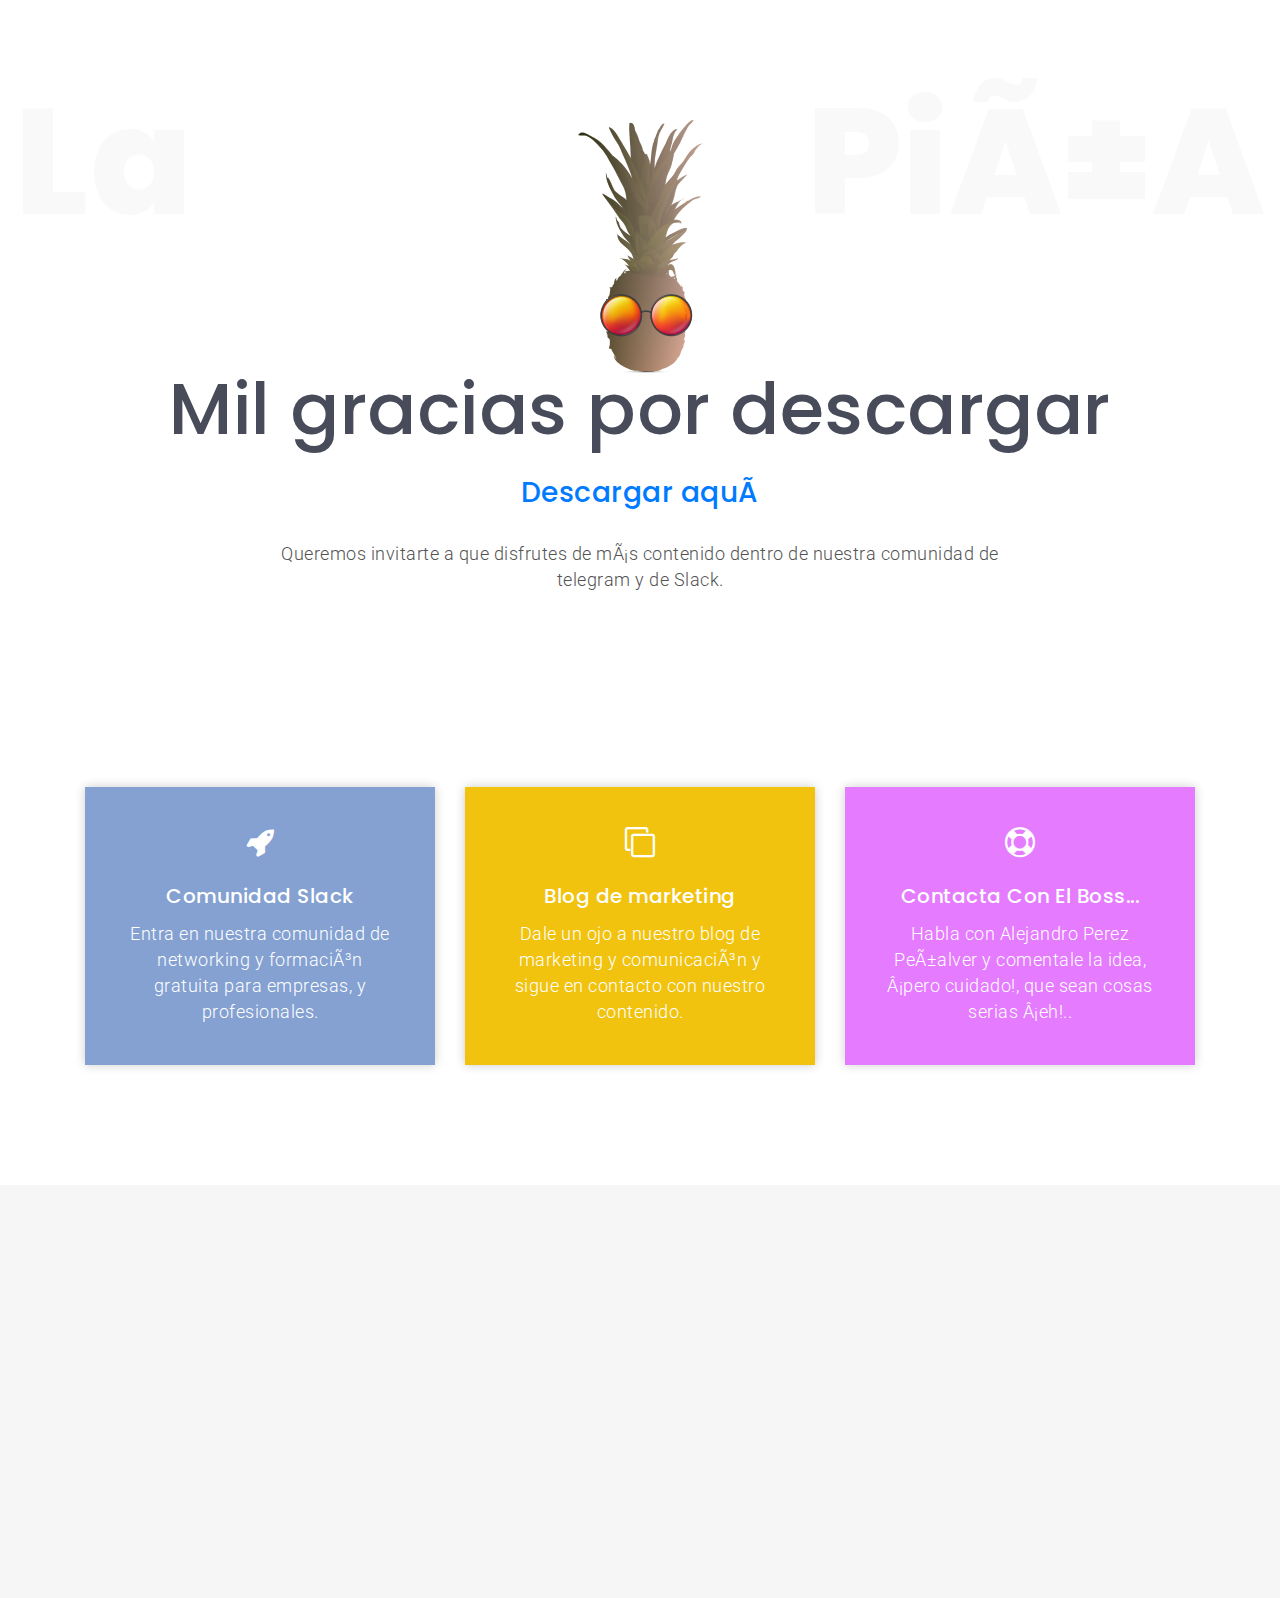
<file: index.html>
<!DOCTYPE html>
<html lang="en">
<head>
    <!-- Meta Tags -->
        <meta charset="ISO-8859-1">

    <meta content="width=device-width, initial-scale=1, shrink-to-fit=no" name="viewport">
    <!-- Author -->
    <meta name="author" content="Alejandro Perez Peñalver">
    <!-- description -->
    <meta name="description" content="MegaOne is a highly creative, modern, visually stunning and Bootstrap responsive multipurpose agency and portfolio HTML5 template with 8 ready home page demos.">
    <!-- keywords -->
    <meta name="keywords" content="creative, modern, clean, bootstrap responsive, html5, css3, portfolio, blog, agency, templates, multipurpose, one page, corporate, start-up, studio, branding, designer, freelancer, carousel, parallax, photography, personal, masonry, grid, faq">

    <!-- Page Title -->
    <title>Ebook | Gracias por descargar</title>

    <!-- Favicon -->
    <link rel="icon" href="demos/images/favicon.ico">
    <!-- Plugins CSS File -->
    <link rel="stylesheet" href="demos/css/plugins.min.css">
    <!-- Megamenu CSS File -->
    <link rel="stylesheet" href="demos/css/megamenu.css">
    <!-- Style CSS File -->
    <link rel="stylesheet" href="demos/css/style.css">

</head>
<body data-spy="scroll" data-target=".navbar-nav" data-offset="90">

    <!-- Header start -->
    <header >


    </header>
    <!-- Header end -->



        <!-- Demos start -->
        <section id="demos" class="shop">
            <div class="container container-width">
                <div class="row">
                    <div class="col-md-12">
                        <div class="main-title wow fadeIn" data-wow-delay="300ms">
                            <div class="main-title-opacity-text"> <h1 class="d-flex justify-content-start">La  </h1> <h1 class="d-flex justify-content-end">piña </h1> </div>
                            <img src="demos/images/logo.png" alt="logo" title="Logo">
                            <h1 class="color-black"> Mil gracias por descargar  </h1>
                             <br>
                            <div class="row">
           
                                <div class="col-12 col-md-10 col-lg-8 offset-md-1 offset-lg-2 get-app-details text-center" >
               
                                    <a href="https://share.hsforms.com/1Dcu1WSN7QCKCvhIvKTQXFgbzaqp" ><h3 class="heading text-center">Descargar aquí</h3></a>    
              
              
                                </div>
                            </div>
                            <br>

                           <p>Queremos invitarte a que disfrutes de más contenido dentro de nuestra  comunidad de telegram y de Slack.</p> </div>
                    </div>
                </div>
              
               
               
            </div>

        </section>


        <!-- About Boxes start -->
        <section style="padding-top: 10px;">
        <div class="container">
            <div class="row">
                <div class="col-lg-4 col-md-6 col-12">
                    <a href="https://lapmulticolor.slack.com/join/shared_invite/zt-rbaa7daa-JqH72NF2MR7L5F3kuw9sDg#/shared-invite/email" target="_blank"><div class="about-box mb-5 mb-lg-0 mx-auto bg-blue">
                        <span class="pro-step d-inline-block color-white"><i class="fa fa-rocket" aria-hidden="true"></i></span>
                        <h5 class="font-weight-500 color-white mt-25px mb-15px text-capitalize">Comunidad Slack</h5>
                        <p class="font-weight-light color-white">Entra en nuestra comunidad de networking y formación gratuita para empresas, y profesionales.</p>
                    </div>
                    </a>
                </div>
                <div class="col-lg-4 col-md-6 col-12">
                   <a href="https://www.xn--alejandroperezpealver-rbc.com/" target="_blank"> <div class="about-box mb-5 mb-lg-0 mx-auto bg-yellow">
                        <span class="pro-step d-inline-block color-white"><i class="fa fa-clone" aria-hidden="true"></i></span>
                        <h5 class="font-weight-500 color-white mt-25px mb-15px">Blog de marketing</h5>
                        <p class="font-weight-light color-white">Dale un ojo a nuestro blog de marketing y comunicación y sigue  en contacto con nuestro contenido.</p>
                    </div>
                   </a>
                </div>
                <div class="col-lg-4 col-md-12 col-12">
                    <a href="https://www.linkedin.com/in/alejandro-perez-pe%C3%B1alver/" target="_blank"><div class="about-box mb-0 mx-auto bg-pink">
                        <span class="pro-step d-inline-block color-white"><i class="fa fa-life-ring" aria-hidden="true"></i></span>
                        <h5 class="font-weight-500 color-white mt-25px mb-15px text-capitalize">Contacta con el boss...</h5>
                        <p class="font-weight-light color-white">Habla con Alejandro Perez Peñalver y comentale la idea, ¡pero cuidado!, que  sean cosas serias ¡eh!..</p>
                    </div>
                    </a>
                </div>
            </div>
        </div>
        </section>
        <!-- About Boxes ends -->





    <!-- Clients start -->
    <section class="bg-light-gray" >
        <h2 class="d-none">heading</h2>
            <div class="container">

                 <div class="row">
                <div class="col-md-12">
                    <div class="main-title wow fadeIn" data-wow-delay="300ms">
                        <div class="main-title-opacity-text style-two"> <h1 class="d-flex justify-content-start">Thank </h1> <h1 class="d-flex justify-content-end">You </h1> </div>
                        <h2 >Thanks por tu tiempo</h2>
                        <footer >Déjame  saber cualquier idea u oportunidad a alejandroperezpmarketing@gmail.com</footer>
                    </div>
                </div>
               </div>

            </div>
    </section>
    <!-- Clients ends -->



    <!--Scroll Top-->
    <a class="scroll-top-arrow" href="javascript:void(0);"><i class="fa fa-angle-up"></i></a>
    <!--Scroll Top End-->

<!-- Plugins JS File -->
<script src="demos/js/plugins.min.js"></script>
<!-- MegaMenu JS File -->
<script src="demos/js/megamenu.js"></script>
<!-- Custom JS File -->
<script src="demos/js/functions.js"></script>
</body>
</html>
</file>
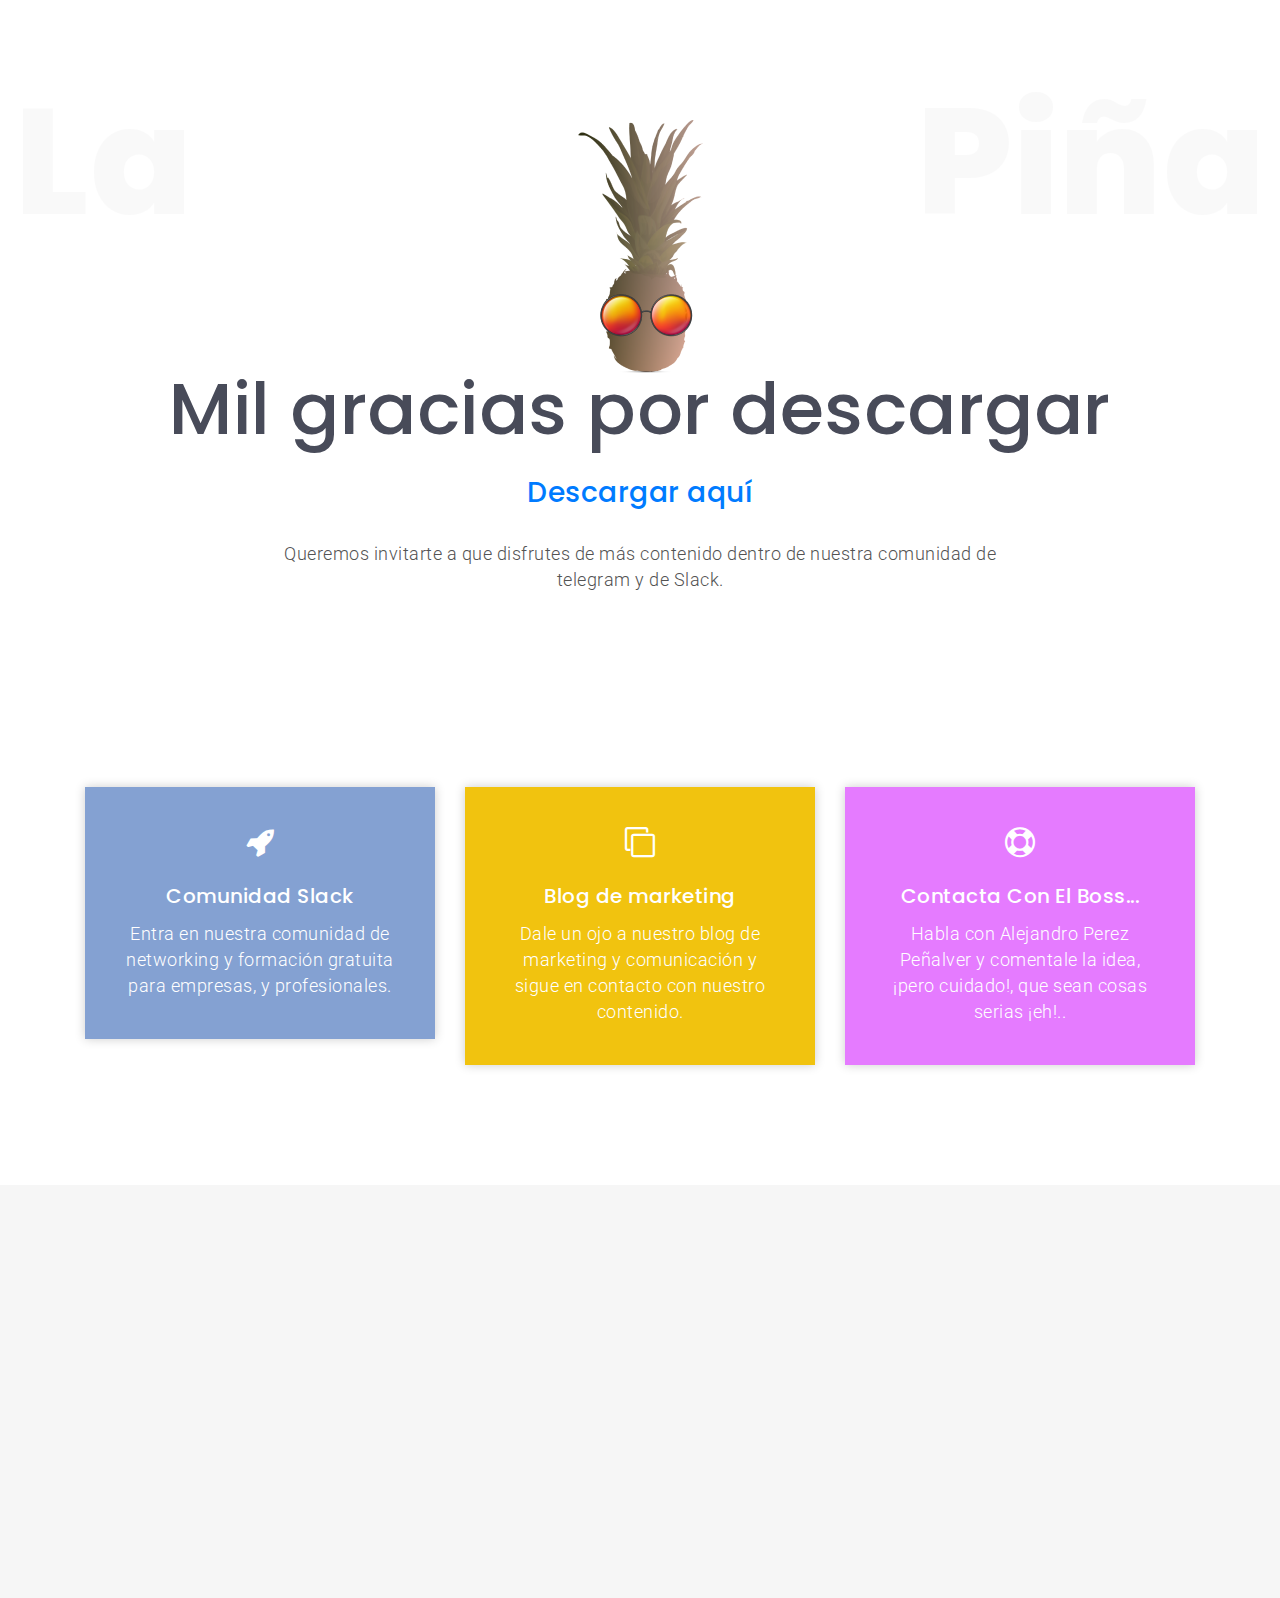
<file: thankyou.html>
<!DOCTYPE html>
<html lang="en">
<head>
    <!-- Meta Tags -->
        <meta charset="ISO-8859-1">

    <meta content="width=device-width, initial-scale=1, shrink-to-fit=no" name="viewport">
    <!-- Author -->
    <meta name="author" content="Alejandro Perez Pe�alver">
    <!-- description -->
    <meta name="description" content="MegaOne is a highly creative, modern, visually stunning and Bootstrap responsive multipurpose agency and portfolio HTML5 template with 8 ready home page demos.">
    <!-- keywords -->
    <meta name="keywords" content="creative, modern, clean, bootstrap responsive, html5, css3, portfolio, blog, agency, templates, multipurpose, one page, corporate, start-up, studio, branding, designer, freelancer, carousel, parallax, photography, personal, masonry, grid, faq">

    <!-- Page Title -->
    <title>Ebook | Gracias por descargar</title>

    <!-- Favicon -->
    <link rel="icon" href="demos/images/favicon.ico">
    <!-- Plugins CSS File -->
    <link rel="stylesheet" href="demos/css/plugins.min.css">
    <!-- Megamenu CSS File -->
    <link rel="stylesheet" href="demos/css/megamenu.css">
    <!-- Style CSS File -->
    <link rel="stylesheet" href="demos/css/style.css">

</head>
<body data-spy="scroll" data-target=".navbar-nav" data-offset="90">

    <!-- Header start -->
    <header >


    </header>
    <!-- Header end -->



        <!-- Demos start -->
        <section id="demos" class="shop">
            <div class="container container-width">
                <div class="row">
                    <div class="col-md-12">
                        <div class="main-title wow fadeIn" data-wow-delay="300ms">
                            <div class="main-title-opacity-text"> <h1 class="d-flex justify-content-start">La  </h1> <h1 class="d-flex justify-content-end">pi�a </h1> </div>
                            <img src="demos/images/logo.png" alt="logo" title="Logo">
                            <h1 class="color-black"> Mil gracias por descargar  </h1>
                             <br>
                            <div class="row">
           
                                <div class="col-12 col-md-10 col-lg-8 offset-md-1 offset-lg-2 get-app-details text-center" >
               
                                    <a href="https://share.hsforms.com/1Dcu1WSN7QCKCvhIvKTQXFgbzaqp" ><h3 class="heading text-center">Descargar aqu�</h3></a>    
              
              
                                </div>
                            </div>
                            <br>

                           <p>Queremos invitarte a que disfrutes de m�s contenido dentro de nuestra  comunidad de telegram y de Slack.</p> </div>
                    </div>
                </div>
              
               
               
            </div>

        </section>


        <!-- About Boxes start -->
        <section style="padding-top: 10px;">
        <div class="container">
            <div class="row">
                <div class="col-lg-4 col-md-6 col-12">
                    <a href="https://lapmulticolor.slack.com/join/shared_invite/zt-rbaa7daa-JqH72NF2MR7L5F3kuw9sDg#/shared-invite/email" target="_blank"><div class="about-box mb-5 mb-lg-0 mx-auto bg-blue">
                        <span class="pro-step d-inline-block color-white"><i class="fa fa-rocket" aria-hidden="true"></i></span>
                        <h5 class="font-weight-500 color-white mt-25px mb-15px text-capitalize">Comunidad Slack</h5>
                        <p class="font-weight-light color-white">Entra en nuestra comunidad de networking y formaci�n gratuita para empresas, y profesionales.</p>
                    </div>
                    </a>
                </div>
                <div class="col-lg-4 col-md-6 col-12">
                   <a href="https://www.xn--alejandroperezpealver-rbc.com/" target="_blank"> <div class="about-box mb-5 mb-lg-0 mx-auto bg-yellow">
                        <span class="pro-step d-inline-block color-white"><i class="fa fa-clone" aria-hidden="true"></i></span>
                        <h5 class="font-weight-500 color-white mt-25px mb-15px">Blog de marketing</h5>
                        <p class="font-weight-light color-white">Dale un ojo a nuestro blog de marketing y comunicaci�n y sigue  en contacto con nuestro contenido.</p>
                    </div>
                   </a>
                </div>
                <div class="col-lg-4 col-md-12 col-12">
                    <a href="https://www.linkedin.com/in/alejandro-perez-pe%C3%B1alver/" target="_blank"><div class="about-box mb-0 mx-auto bg-pink">
                        <span class="pro-step d-inline-block color-white"><i class="fa fa-life-ring" aria-hidden="true"></i></span>
                        <h5 class="font-weight-500 color-white mt-25px mb-15px text-capitalize">Contacta con el boss...</h5>
                        <p class="font-weight-light color-white">Habla con Alejandro Perez Pe�alver y comentale la idea, �pero cuidado!, que  sean cosas serias �eh!..</p>
                    </div>
                    </a>
                </div>
            </div>
        </div>
        </section>
        <!-- About Boxes ends -->





    <!-- Clients start -->
    <section class="bg-light-gray" >
        <h2 class="d-none">heading</h2>
            <div class="container">

                 <div class="row">
                <div class="col-md-12">
                    <div class="main-title wow fadeIn" data-wow-delay="300ms">
                        <div class="main-title-opacity-text style-two"> <h1 class="d-flex justify-content-start">Thank </h1> <h1 class="d-flex justify-content-end">You </h1> </div>
                        <h2 >Thanks por tu tiempo</h2>
                        <footer >D�jame  saber cualquier idea u oportunidad a alejandroperezpmarketing@gmail.com</footer>
                    </div>
                </div>
               </div>

            </div>
    </section>
    <!-- Clients ends -->



    <!--Scroll Top-->
    <a class="scroll-top-arrow" href="javascript:void(0);"><i class="fa fa-angle-up"></i></a>
    <!--Scroll Top End-->

<!-- Plugins JS File -->
<script src="demos/js/plugins.min.js"></script>
<!-- MegaMenu JS File -->
<script src="demos/js/megamenu.js"></script>
<!-- Custom JS File -->
<script src="demos/js/functions.js"></script>
</body>
</html>
</file>
<file: demos/css/style.css>
/* ===================================
    About
====================================== */

/*
    Theme Name: MegaOne
    Theme URI:
    Author: Themes Industry
    Author URI:
    Description: One Page Parallax Template
    Tags: one page, multipurpose, parallax, creative, html5
*/

/* ===================================
    Table of Content
====================================== */

/*  - Fonts
    - General
    - Social Icon Hover
    - Header And Navigation
    - Slider
    - Demos
    - Elements
    - Loader
    - Media Queries   */

/* ===================================
    Google fonts
====================================== */
@import url('https://fonts.googleapis.com/css?family=Roboto:300,400,500,700');
@import url('https://fonts.googleapis.com/css?family=Poppins:200,300,400,500,600,700');

.font-primary {
    font-family: 'Poppins', sans-serif;
}
.font-secondary {
    font-family: 'Roboto', sans-serif;
}




/* ===================================
    General
====================================== */
body {
    font-family: 'Roboto', sans-serif;
    font-size: 15px;
    color: #666666;
    font-weight: 300;
    line-height: 26px;
    letter-spacing: 0.5px;
    overflow-x: hidden;
    -webkit-font-smoothing: antialiased;
}
ol, ul {
    margin: 0;
    padding: 0;
    list-style: none;
}
section, .section-padding {position: relative; padding: 7.5rem 0; overflow: hidden;}

h1, h2, h3, h4, h5, h6 {
    font-family: 'Poppins', sans-serif;
}
h1, h2, h3, h4, h5, h6 {
    line-height: 1;
}
h1 {
    font-size: 72px;
}
.h1 {
    font-size: 4rem;
}
h2 {
    font-size: 3rem;
}
p {
    margin: 0;
    padding: 0;
    font-size: 18px;
    color: #535353;
}
.line-height-heading {
    line-height: 1.2;
}
.line-height-normal {
    line-height: normal;
}
.line-height-17px {
    line-height: 17px;
}
.line-height-25px {
    line-height: 25px;
}
.line-height-35px {
    line-height: 35px;
}
img {
    max-width: 100%;
}
/* Width */

.w-71 {
    width: 71% !important;
}
.w-73 {
    width: 73% !important;
}
.w-77 {
    width: 77% !important;
}
.w-82 {
    width: 82% !important;
}
.w-87 {
    width: 87% !important;
}
.w-93 {
    width: 93% !important;
}
.w-265 {
    max-width: 265px;
}
.va-middle {
    vertical-align: middle;
}

a, a:active, a:focus, a:hover {
    text-decoration: none !important;
    outline: none;
}
a:focus, a:hover {
    color: #18191d;
}
a, *::before, *::after, img, input, button, .navbar, .fixedmenu, .tp-bullet, .owl-dot, .owl-prev, .owl-next, .testimonial-text, .testimonial-text:hover {
    -webkit-transition: all .3s ease;
    -o-transition: all .3s ease;
     transition: all .3s ease;
}
i::before, i::after, span {
    -webkit-transition: all .0s ease;
    -o-transition: all .0s ease;
    transition: all .0s ease;
}
/* transition none */
.no-transition *{transition-timing-function:initial; -moz-transition-timing-function:initial; -webkit-transition-timing-function:initial; -o-transition-timing-function:initial; -ms-transition-timing-function:initial; transition-duration: 0s; -moz-transition-duration: 0s; -webkit-transition-duration: 0s; -o-transition-duration: 0s; -ms-transition-duration: 0s;}
.no-animation {animation: none !important;}
.no-transform {transform: none !important;}
::-webkit-scrollbar-track {background-color: #e9edf0;border-left: 1px solid #ededed;}
::-webkit-scrollbar {width: 7px;background-color: #24c1dd;}
::-webkit-scrollbar-thumb {background:#24c1dd;}

.pt-10px {
 padding-top: 10px;
}
.pt-15px {
    padding-top: 15px;
}
.pt-20px {
    padding-top: 20px;
}
.pb-10px {
    padding-bottom: 10px;
}
.pb-40px {
    padding-bottom: 40px;
}
.pl-2rem {
    padding-left: 2rem;
}
.pt-7rem {
    padding-top: 7rem;
}
.pb-7rem {
    padding-bottom: 7rem;
}
.p-7rem {
    padding: 7rem 0;
}
.p-half {
    padding: 3.75rem 0;
}
.pt-half {
    padding-top: 3.75rem;
}
.pb-half {
    padding-bottom: 3.75rem;
}
.mt-7rem {
    margin-top: 7rem;
}
.mb-7rem {
    margin-bottom: 7rem;
}
.mt-10px {
    margin-top: 10px;
}
.mb-10px {
    margin-bottom: 10px;
}
.mt-15px {
    margin-top: 15px;
}
.mb-15px {
    margin-bottom: 15px;
}
.mt-20px {
    margin-top: 20px;
}
.mb-20px {
   margin-bottom: 20px;
}
.mt-25px {
    margin-top: 25px;
}
.mb-25px {
    margin-bottom: 25px;
}
.mt-30px {
    margin-top: 30px;
}
.mb-30px {
    margin-bottom: 30px;
}
.mt-35px {
    margin-top: 35px;
}
.mb-35px {
    margin-bottom: 35px;
}
.mt-40px {
    margin-top: 40px;
}
.mb-40px {
    margin-bottom: 40px;
}
.mt-50px {
    margin-top: 50px;
}
.mb-50px {
    margin-bottom: 50px;
}
.mt-80px {
    margin-top: 80px;
}
.mt-105px {
    margin-top: 105px;
}
.mt-120px {
    margin-top: 120px;
}
.mt-750rem {
    margin-top: .75rem !important;
}
.mt-130rem {
    margin-top: 1.30rem !important;
}
.mb-175rem {
    margin-bottom: 1.75rem !important;
}
.mb-2rem {
    margin-bottom: 2rem !important;
}
.heading-space {
    margin-bottom: 4.125rem;
}
/* center block */
.center-block {
    display: -webkit-box;
    display: -webkit-flex;
    display: -moz-box;
    display: -ms-flexbox;
    display: flex;
    -webkit-box-pack: center;
    -webkit-justify-content: center;
    -moz-box-pack: center;
    -ms-flex-pack: center;
    justify-content: center;
    -webkit-box-orient: vertical;
    -webkit-box-direction: normal;
    -webkit-flex-direction: column;
    -moz-box-orient: vertical;
    -moz-box-direction: normal;
    -ms-flex-direction: column;
    flex-direction: column;
    -webkit-box-align: center;
    -webkit-align-items: center;
    -moz-box-align: center;
    -ms-flex-align: center;
    align-items: center;
}

.h-100vh {
    min-height: 100vh !important;
}
.hidden {
   visibility: hidden !important;
}

.fullscreen{
    height: 100vh !important;
    width: 100%;
}

/* img wrap */
.image {
    overflow: hidden;
}
a.image{
    display: block;
}
.image img {
    width: 100%;
    height: 100%;
    display: block;
}
.image, .image img {
    position: relative;
}
/* background color */
.bg-light-gray {
    background-color: #f6f6f6;
}
.bg-summer-sky {
     background-color: #24c1dd;
}
.bg-black {
    background-color: #484b59;
}
.bg-black2 {
    background-color: #262626;
}
.bg-black3 {
    background-color: #19283e;
}
.bg-white2 {
    background-color: #ffffff;
}
.transparent-bg {
    background-color: transparent;
}
.bg-dark {
    background-color: #1d1d21 !important;
}
.bg-gradient {
    background: #2c6efb;
    background: -moz-linear-gradient(left, #2c6efb 2%, #9403f0 82%);
    background: -webkit-linear-gradient(left, #2c6efb 2%,#9403f0 82%);
    background: linear-gradient(to right, #2c6efb 2%,#9403f0 82%);
    filter: progid:DXImageTransform.Microsoft.gradient( startColorstr='#2c6efb', endColorstr='#9403f0',GradientType=1 );
}
.bg-gradient-reverse {
    background: #9403f0;
    background: -moz-linear-gradient(left, #9403f0 2%, #2c6efb 82%);
    background: -webkit-linear-gradient(left, #9403f0 2%,#2c6efb 82%);
    background: linear-gradient(to right, #9403f0 2%,#2c6efb 82%);
    filter: progid:DXImageTransform.Microsoft.gradient( startColorstr='#9403f0', endColorstr='#2c6efb',GradientType=1 );
}
/* background color hover */
.hvr-bg-light-gray:hover {
    background-color: #f6f6f6;
}
.hvr-bg-summer-sky:hover {
    background-color: #24c1dd;
}
.hvr-bg-black:hover {
    background-color: #18191d;
}
.hvr-bg-black2:hover {
    background-color: #262626;
}
.hvr-bg-black3:hover {
    background-color: #19283e;
}
.hvr-bg-white2:hover {
    background-color: #ffffff;
}
/* overlay */
.overlay {
    background-color: #24c1dd;
    opacity: 0.75;
    padding-bottom: 10px;
    padding-left: 15px;
    padding-right: 15px;
    padding-top: 10px;
    position: absolute;
    visibility: hidden;
    z-index: 98;
    height: 100%;
    width: 100%;
    left: 0;
    top: 0;
}
/* overlay-setting */
.bg-overlay {
    position: absolute;
    top: 0;
    left: 0;
    width: 100%;
    height: 100%;
}
/* opacity */
.opacity-1 { opacity: .1; }
.opacity-2 { opacity: .2; }
.opacity-3 { opacity: .3; }
.opacity-4 { opacity: .4; }
.opacity-5 { opacity: .5; }
.opacity-6 { opacity: .6; }
.opacity-7 { opacity: .7; }
.opacity-8 { opacity: .8; }
.opacity-9 { opacity: .9; }

/* z-index */
.z-index-1 { z-index: 1; }

/* text-color */
.color-black { color: #484b59; }
.color-grey { color: #535353; }
.color-light-grey {color: #6f6f6f;}
.color-light-grey2 {color: #a5a5a5;}
.color-vlight-grey { color: #8c8c8c;}
.color-vlight-grey2 {color: #ebebeb;}
.color-white {color: #ffffff;}
.color-light-gw {color: #f7f7f7;}
.color-summer-sky {color: #24c1dd;}
.text-black { color: #484b59; }

.color-gradient{
    background: #2c6efb;
    background: -moz-linear-gradient(left, #2c6efb 2%, #9403f0 82%);
    background: -webkit-linear-gradient(left, #2c6efb 2%,#9403f0 82%);
    background: linear-gradient(to right, #2c6efb 2%,#9403f0 82%);
    filter: progid:DXImageTransform.Microsoft.gradient( startColorstr='#2c6efb', endColorstr='#9403f0',GradientType=1 );
    -webkit-background-clip: text;
    -webkit-text-fill-color: transparent;
}

/* font-size */
.font-13 {font-size: 13px;}
.font-14 {font-size: 14px;}
.font-16 {font-size: 16px;}
.font-18 {font-size: 18px;}
.font-20 {font-size: 20px;}
.font-30 {font-size: 30px;}
.font-72 {font-size: 72px;}
.slider-text {font-size: 60px;}

/* font-weight */
.font-weight-100{font-weight: 100;}
.font-weight-200{font-weight: 200;}
.font-weight-500{font-weight: 500;}
.font-weight-600{font-weight: 600;}

/* border */
.border-light2 {
    border: 1px solid #e8e8e8;
}
.border-vlight {
    border: 1px solid #f8f9fa;
}

/* buttons */
.btn:hover, .btn:active, .btn:focus {
    outline: none;
    box-shadow: none;
}
button {
    cursor: pointer;
}
button:hover, button:active, button:focus {
    outline: none;
}
.btn-setting {
    padding: 9px 34px;
    width: auto;
    display: inline-block;
    font-weight: 400;
    line-height: 25px;
    font-size: 15px;
    text-transform: capitalize;
    text-align: center;
    -webkit-border-radius: 36px;
    border-radius: 36px;
    position: relative;
    z-index: 1;
    overflow: hidden;
    border: 1px solid transparent;
    -webkit-transition: all .5s ease;
    -o-transition: all .5s ease;
    transition: all .5s ease !important;
}
.btn-setting b {
    text-transform: capitalize;
}
.btn-hvr-setting {
    z-index: -1;
    position: absolute;
    left: 0;
    top: 0;
    width: 100%;
    height: 100%;
    border-radius: 50px;
}
.btn-hvr-setting-inner {
    position: relative;
    display: block;
    height: 100%;
    overflow: hidden;
}
.btn-hvr-effect {
    position: absolute;
    top: 0;
    width: 25%;
    height: 100%;
    border-radius: 100%;
    -webkit-transform: translate3d(0, 150%, 0) scale(1.7); transform: translate3d(0, 150%, 0) scale(1.7); -webkit-transition: -webkit-transform 0.45s;
    transition: -webkit-transform 0.45s; transition: transform 0.45s !important;
    background: #ffffff;
    border-color: #ffffff;
}
.btn-hvr-effect:nth-child(1) {
    left: 0;
    -webkit-transition-delay: 0s; transition-delay: 0s !important;
}
.btn-hvr-effect:nth-child(2) {
    left: 30%;
    -webkit-transition-delay: 0.08s; transition-delay: 0.08s !important;
}
.btn-hvr-effect:nth-child(3) {
    left: 60%;
    -webkit-transition-delay: 0.16s; transition-delay: 0.16s !important;
}
.btn-hvr-effect:nth-child(4) {
    left: 90%;
    -webkit-transition-delay: 0.24s; transition-delay: 0.24s !important;
}
.btn-hvr-setting:hover .btn-hvr-effect, .btn-hvr-setting-main:hover .btn-hvr-effect, .btn-hvr-setting-main:active .btn-hvr-effect, .btn-hvr-setting-main:focus .btn-hvr-effect {
    -webkit-transform: translateZ(0) scale(1.7); transform: translateZ(0) scale(1.7) !important;
}
.btn-summer-sky {
     border-color: #484b59;
     background-color: transparent;
     color: #484b59;
 }
.btn-summer-sky:hover {
    border-color: #24c1dd;
    background-color: #24c1dd;
    color: #ffffff;
}
.btn-gradient {
    color: #ffffff;
    transition: 0.5s;
    background-size: 200% auto;
    background-image: linear-gradient(to right, #2c6efb 0%, #7202bb 51%, #3264f5 100%);
}
.btn-gradient:hover {
    background-position: right center;
}
.btn-summer-sky2 {
    border-color: #24c1dd;
    color: #24c1dd;
}
.btn-white, .btn-white2 {
    background-color: #ffffff;
    color: #18191d;
}
.btn-transparent2 {
    border: 1px solid #18191d;
    color: #18191d;
}
.btn-transparent3 {
    color: #ffffff;
}
.rev_slider .btn-transparent3, .rev_slider .btn-border {
    border: 2px solid;
}

.btn-black {
    border-color: #202020;
    background-color: #202020;
    color: #ffffff;
}
.btn-transparent {
    background: #fff;
    border-color: #ffffff;
}
.btn-white:hover, .btn-white:focus, .btn-transparent2:hover, .btn-transparent2:focus {
    color: #ffffff;
}
.btn-transparent3:hover, .btn-transparent3:focus {
    color: #18191d;
}
.btn-white2:hover, .btn-white2:focus {
    color: #18191d;
}
.btn-hvr-white:hover, .btn-hvr-white:focus {
    background-color: #484b59;
    border-color: #484b59;
    color: #ffffff;
}
.btn-hvr-summer-sky .btn-hvr-effect {
     background-color: #24c1dd;
     border-color: #24c1dd;
     color: #ffffff;
}
.btn-hvr-summer-sky2:hover, .btn-hvr-summer-sky2:focus{
    border-color: #24c1dd;
    color: #24c1dd;
}
.btn-hvr-black:hover {
    background-color: #18191d;
    border-color: #18191d;
    color: #ffffff;
}

.btn-hvr-black3:hover {
    border-color: #18191d;
    color: #18191d;
}
.btn-hvr-black2 .btn-hvr-effect {
    background-color: #202020;
    border-color: #202020;
    color: #ffffff;
}
.btn-hvr-grey .btn-hvr-effect {
    background: #f6f6f6;
}
.btn-hvr-transparent:hover, .btn-hvr-transparent:focus{
    background-color: transparent;
    border-color: #535353;
}
.btn-hvr-border .btn-hvr-effect {
    border-color: #535353;
}
.btn-hvr:hover, .btn-hvr:focus {
    background-color: transparent;
    border-color: transparent;
}
/* border radius */
.radius-small {
    border-radius: 4px;
}
.radius-0 {
    border-radius: 0 !important;
}
.container.radius {
    border-radius: 36px;
}

/* ===================================
   Social Icon Hover
====================================== */
/*icon bg hover */
.facebook-bg-hvr:hover{background:#4267B2 !important;color: #fff !important; border: 1px solid transparent !important;}
.twitter-bg-hvr:hover{background:#1DA1F2 !important;color: #fff !important; border: 1px solid transparent !important;}
.instagram-bg-hvr:hover{background:#C32AA3 !important;color: #fff !important; border: 1px solid transparent !important;}
.linkedin-bg-hvr:hover{background:#0077B5 !important;color: #fff !important; border: 1px solid transparent !important;}
.pinterest-bg-hvr:hover{background:#BD081C !important;color: #fff !important; border: 1px solid transparent !important;}
.google-bg-hvr:hover{background:#DB4437 !important;color: #fff !important; border: 1px solid transparent !important;}

/*icon text hover */
.facebook-text-hvr:hover{color:#4267B2 !important;}
.twitter-text-hvr:hover{color:#1DA1F2 !important;}
.instagram-text-hvr:hover{color:#C32AA3 !important;}
.linkedin-text-hvr:hover{color:#0077B5 !important;}
.pinterest-text-hvr:hover{color:#BD081C !important;}
.google-text-hvr:hover{color:#DB4437 !important;}

/* ===================================
    Header & Navigation
====================================== */

/* menu bars */
.menu-bars-setting {
    position: absolute;
    right: 30px;
}
.menu-inner {
    position: relative;
    right: 0;
    margin-left: 1rem;
}
.menu_bars, .menu_bars2 {
    padding: 5px;
    width: 38px;
    cursor: pointer;
    z-index: 1;
}
.menu_bars2 {
    height: 36px;
    position: absolute;
}
.menu_bars span, .menu_bars2 span {
    background: #18191d;
    width: 30px;
    height: 1px;
    display: block;
}
.transparent-bg .menu_bars span, .menu-outer.menu_bars span {
    background: #ffffff;
}
.transparent-bg.black .menu_bars span, .just-menu .menu_bars span {
    background: #18191d;
}
.transparent-bg.fixed-menu .menu_bars span, .fixed-menu .menu-outer.menu_bars span, .fixed-menu.just-menu .menu_bars span, .just-menu.black .menu_bars span {
    background: #18191d;
}
.menu_bars, .menu_bars span, .menu_bars2, .menu_bars2 span{
    -webkit-transition: 300ms linear all;
    -o-transition: 300ms linear all;
    transition: 300ms linear all;
}
.menu_bars span:nth-child(1), .menu_bars span:nth-child(3) {
    width: 20px;
    margin: 0 auto;
}
.menu_bars:hover span:nth-child(1), .menu_bars:hover span:nth-child(3) {
    width: 30px;
}
.menu_bars span:nth-child(2), .menu_bars2 span:nth-child(2) {
    margin: 5px 0;
}
.menu_bars2 span:nth-child(2) {
    display: none;
}
.menu_bars2 span:nth-child(1), .menu_bars2 span:nth-child(3) {
    width: 30px;
    top: 20px;
    position: absolute;
    left: 5px;
    margin-top: -1px;
}
.menu_bars2 span:nth-child(1) {
    -webkit-transform: rotate(45deg);
    -ms-transform: rotate(45deg);
    -o-transform: rotate(45deg);
    transform: rotate(45deg);
}
.menu_bars2 span:nth-child(3) {
    -webkit-transform: rotate(-45deg);
    -ms-transform: rotate(-45deg);
    -o-transform: rotate(-45deg);
    transform: rotate(-45deg);
}
/* logo */
.logo {
    max-width: 140px;
}
.logo img {
    vertical-align: middle;
}
.navbar.fixed-menu .logo-default,
.navbar .logo-scrolled {
    display: none;
}
.navbar.fixed-menu .logo-scrolled,
.navbar .logo-default{
    display: inline-block;
}

/* nav top default */
.navbar-top-default{
    position: absolute;
    top: 0;
    z-index: 99;
    height: 90px;
    width: 100%;
    -webkit-transition: all .1s ease;
    -moz-transition: all .1s ease;
    -ms-transition: all .1s ease;
    -o-transition: all .1s ease;
    transition: all .1s ease;
}
.nav-height-small {
    height: 64px;
}

.navbar-top-default .navbar-nav .nav-link {
    font-family: 'Poppins', sans-serif;
    font-size: 15px;
    color: #ffffff;
    padding: 0 0 0;
    margin: 0 1rem;
    font-weight: 500;
    text-transform: capitalize;
}
.megamenu .navbar-top-default .navbar-nav .nav-link {
    margin-right: 1.20rem;
    margin-left: 1.20rem;
}
.fixed-menu .navbar-nav .nav-link:hover, .fixed-menu .navbar-nav .nav-link.active {
    color: #24c1dd;
}

.transparent-bg .navbar-nav .nav-link, .center-logo .navbar-nav .nav-link {
    color: #ffffff;
}
.transparent-bg.fixed-menu .navbar-nav .nav-link, .center-logo.fixed-menu .navbar-nav .nav-link,
.transparent-bg.black .navbar-nav .nav-link, .center-logo.black .navbar-nav .nav-link,
.bg-white2.black .navbar-nav .nav-link, .bg-white2.black.fixed-menu .navbar-nav .nav-link {
    color: #484b59;
}
.bg-white2.box-nav.black .navbar-nav .nav-link, .bg-white2.box-nav.black.fixed-menu .navbar-nav .nav-link {
    background: none;
}
.fixed-black-nav.fixed-menu .navbar-nav .nav-link {
     color: #ffffff;
}
.fixed-black-nav.fixed-menu .menu_bars span, .bg-dark .menu_bars span {
    background: #ffffff;
}
.fixed-menu.navbar-top-default {
    height: 70px;
    position: fixed;
    background: #ffffff;
    -webkit-animation-name: animationFade;
    -o-animation-name: animationFade;
    animation-name: animationFade;
    -webkit-animation-duration: 1s;
    -o-animation-duration: 1s;
    animation-duration: 1s;
    -webkit-animation-fill-mode: both;
    -o-animation-fill-mode: both;
    animation-fill-mode: both;
    -webkit-box-shadow: 0 10px 10px -10px rgba(0, 0, 0, 0.35);
    box-shadow: 0 10px 10px -10px rgba(0, 0, 0, 0.35);
}
/* fixed nav hover */
.fixed-menu.navbar-top-default .navbar-nav .nav-link {
    color: #484b59;
}
.fixed-menu.navbar-top-default .navbar-nav .nav-link:hover, .fixed-menu.navbar-top-default .navbar-nav .nav-link.active {
    color: #24c1dd;
}
/* fixed black nav */
.fixed-black-nav.fixed-menu {
    background: #484b59;
}
.fixed-black-nav.fixed-menu.navbar-top-default .navbar-nav .nav-link:hover {
    color: #24c1dd;
}

/* summer-sky nav */
.bg-nav .navbar-nav .nav-link {
    color: #ffffff;
}
.bg-nav.fixed-menu .navbar-nav .nav-link {
    color: #ffffff;
}
.bg-nav .menu_bars span {
    background: #ffffff;
}
.bg-nav.bg-summer-sky.fixed-menu.navbar-top-default {
    background: #24c1dd;
}
.bg-nav.fixed-menu.navbar-top-default .navbar-nav .nav-link:hover, .bg-nav.fixed-menu.nav-style.navbar-top-default .navbar-nav .nav-link.active {
    color: #fff;
}
.bg-nav.fixed-menu.nav-style.navbar-top-default .nav-item::before, .bg-nav.fixed-menu.nav-style.navbar-top-default .nav-item::after, .bg-nav.fixed-menu.nav-style.navbar-top-default .nav-link::before, .bg-nav.fixed-menu.nav-style.navbar-top-default .nav-link::after {
    background: #fff;
}
@-webkit-keyframes animationFade {
    from { opacity: 0; -webkit-transform: translate3d(0, -100%, 0); transform: translate3d(0, -100%, 0); }
    to { opacity: 1; -webkit-transform: none; transform: none; }
}
@-o-keyframes animationFade {
    from { opacity: 0; -webkit-transform: translate3d(0, -100%, 0); transform: translate3d(0, -100%, 0); }
    to { opacity: 1; -webkit-transform: none; -o-transform: none; transform: none; }
}
@keyframes animationFade {
    from { opacity: 0; -webkit-transform: translate3d(0, -100%, 0); transform: translate3d(0, -100%, 0);
    }
    to { opacity: 1; -webkit-transform: none; -o-transform: none; transform: none; }
}
/* nav social icons */
header .navbar-top-default .header-social {
    padding-left: 1rem;
}
header .navbar-top-default.seven-links .header-social {
    padding-left: 1rem;
    padding-right: 1rem;
}
header .navbar-top-default .header-social a {
    font-size: 14px;
    color: #484b59;
    height: 36px;
    width: 37px;
    line-height: 38px;
    display: inline-block;
    text-align: center;
    margin: 0;
    border: 1px solid transparent;
    border-radius: 50%;
}
header .navbar-top-default .header-social a:hover {
    background: #ffffff;
}
header .transparent-bg.navbar-top-default .header-social a {
    color: #ffffff;
}
header .transparent-bg.black.navbar-top-default .header-social a {
    color: #18191d;
}
header .fixed-menu.navbar-top-default .header-social a, header .transparent-bg.fixed-menu.navbar-top-default .header-social a {
    color: #18191d;
}
header .fixed-menu.navbar-top-default .header-social a.facebook-text-hvr:hover {
    background: #4267B2;
    color: #ffffff !important;
}
header .fixed-menu.navbar-top-default .header-social a.twitter-text-hvr:hover {
    background: #1DA1F2;
    color: #ffffff !important;
}
header .fixed-menu.navbar-top-default .header-social a.linkedin-text-hvr:hover {
    background: #0077B5;
    color: #ffffff !important;
}

header .fixed-menu.navbar-top-default .header-social a:hover {
    background: transparent;
}
/* bottom nav */
.bottom-nav {
    height: 70px;
    top: auto;
    bottom: 0;
}
.bottom-nav.fixed-menu{
    bottom: auto;
}

/* nav box shadow */
.nav-box-shadow {
    -webkit-box-shadow: 0 10px 10px -10px rgba(0, 0, 0, 0.15);
    box-shadow: 0 10px 10px -10px rgba(0, 0, 0, 0.15);
}

/* ===================================
    Side Menu
====================================== */

.side-menu {
    width: 35%;
    position: fixed;
    right: 0;
    top: 0;
    background: #24c1dd;
    z-index: 1032;
    height: 100%;
    -webkit-transform: translate3d(100%, 0, 0);
    transform: translate3d(100%, 0, 0);
    -webkit-transition: -webkit-transform .5s ease;
    transition: -webkit-transform .5s ease;
    -o-transition: -o-transform .5s ease;
    transition: transform .5s ease;
    overflow: hidden;
}
.side-menu.left {
    left: 0; right: auto;
    -webkit-transform: translate3d(-100%, 0, 0);
    transform: translate3d(-100%, 0, 0);
}
.side-menu.before-side {
    width: 280px;
}
.side-menu.side-menu-active,
.side-menu.before-side{
    -webkit-transform: translate3d(0, 0, 0);
    transform: translate3d(0, 0, 0);
}
.pul-menu .side-menu.side-menu-active {
    visibility: visible; opacity: 1;
}
.side-menu .navbar-brand {
    margin: 0 0 2.5rem 0;
}

/*Side overlay*/
#close_side_menu {
    position: fixed;
    top: 0;
    left: 0;
    width: 100%;
    height: 100%;
    background-color: #000;
    -webkit-transition: opacity 300ms cubic-bezier(0.895, 0.03, 0.685, 0.22);
    -o-transition: opacity 300ms cubic-bezier(0.895, 0.03, 0.685, 0.22);
    transition: opacity 300ms cubic-bezier(0.895, 0.03, 0.685, 0.22);
    display: none;
    z-index: 1031;
    opacity: 0.4;
}

/*side clode btn*/
.side-menu .btn-close {
    height: 33px;
    width: 33px;
    display: inline-block;
    text-align: center;
    position: absolute;
    top: 30px;
    right: 15px;
    cursor: pointer;
}
.side-menu.before-side .btn-close{
    display: none;
}
.side-menu .btn-close::before, .side-menu .btn-close::after {
    position: absolute;
    left: 16px;
    content: ' ';
    height: 24px;
    width: 2px;
    background: #fff;
    top: 5px;
}
.side-menu .btn-close:before {
    -webkit-transform: rotate(45deg);
    -ms-transform: rotate(45deg);
    -o-transform: rotate(45deg);
    transform: rotate(45deg);
}
.side-menu .btn-close:after {
    -webkit-transform: rotate(-45deg);
    -ms-transform: rotate(-45deg);
    -o-transform: rotate(-45deg);
    transform: rotate(-45deg);
}

/*side open btn*/

.sidemenu_btn.left {
    left: 15px;
    right: auto;
}
.sidemenu_btn span {
    height: 2px;
    width: 100%;
    background: #FFFFFF;
    display: block;
}

.sidemenu_btn span:nth-child(2) {
    margin: 4px 0;
}

.side-menu .inner-wrapper {
    padding: 3.5rem 5rem;
    height: 100%;
    position: relative;
    overflow-y: auto;
    display: -webkit-box;
    display: -webkit-flex;
    display: -moz-box;
    display: -ms-flexbox;
    display: flex;
    -webkit-box-align: center;
    -webkit-align-items: center;
    -moz-box-align: center;
    -ms-flex-align: center;
    align-items: center;
    text-align: left;
    -webkit-flex-wrap: wrap;
    -ms-flex-wrap: wrap;
    flex-wrap: wrap;
}
.pul-menu.pushwrap .side-menu .inner-wrapper{
    padding: 3.5rem 2.5rem;
}
.side-menu .side-nav {
    margin-bottom: 20px;
    display: block;
}
.side-nav .navbar-nav .nav-link {
    -webkit-transition: all 0.8s ease 500ms;
    -o-transition: all 0.8s ease 500ms;
    transition: all 0.8s ease 500ms;
}
.side-menu.side-menu-active .side-nav .navbar-nav .nav-link {
    opacity: 1;
}
.side-nav .navbar-nav .nav-link {
    display: inline-table;
    color: #fff;
    padding: 10px 0 10px 0 !important;
    font-size: 1.5rem;
    font-weight: 300;
    line-height: normal;
    min-height: 50px;
    position: relative;
    -webkit-border-radius: 0;
    border-radius: 0;
}

.side-nav .navbar-nav .nav-link.active {
    background: transparent;
}
.side-menu p{
    font-size: 13px;
    margin-top: .5rem;
    margin-bottom: 0;
}

.social-icons-simple{
    margin-bottom: 0;
    margin-left: -10px;
}

.social-icons-simple li{
    display: inline-block;
}

.social-icons-simple li a, .megamenu .social-icons-simple li a {
    display: block;
    font-size: 16px;
    height: 36px;
    line-height: 38px;
    border: 1px solid transparent;
    text-align: center;
    width: 36px;
    -webkit-border-radius: 50%;
    border-radius: 50%;
    position: relative;
    z-index: 1;
    overflow: hidden;
    padding: 0;
    -webkit-transition: background-color .5s ease;
    -o-transition: background-color .5s ease;
    transition: background-color .5s ease;
}
.social-icons-simple li a:hover{
    background-color: transparent;
}

.social-icons-simple li.animated-wrap a:hover{
    background-color: transparent;
    color: #ffffff;
}

/* Side Nav Arrow */

.nav-icon .navbar-nav {
    position: relative;
    display: -webkit-flex;
    display: flex;
    -webkit-flex-wrap: wrap;
    flex-wrap: wrap;
    margin: 0;
    padding: 0;
    list-style: none;
}

.menu-line {
    position: absolute;
    left: -20px;
    font-size: 11px;
    color: #ffffff !important;
    top: 13px;
    display: block;
    text-align: center;
    width: 20px;
    height: 50px;
    pointer-events: none;
    -webkit-transition: -webkit-transform 0s;
    transition: transform 0s;
    -webkit-transition-timing-function: cubic-bezier(1, 0.01, 0, 1);
    -webkit-transition-timing-function: cubic-bezier(1, 0.01, 0, 1.22);
    transition-timing-function: cubic-bezier(1, 0.01, 0, 1.22);
}

.nav-icon .navbar-nav .nav-link:nth-child(1).active ~ .menu-line{
    -webkit-transform: translate3d(0, 0, 0);
    transform: translate3d(0, 0, 0);
}

.nav-icon .navbar-nav .nav-link:nth-child(2).active ~ .menu-line{
    -webkit-transform: translate3d(0, 100%, 0);
    transform: translate3d(0, 100%, 0);
}

.nav-icon .navbar-nav .nav-link:nth-child(3).active ~ .menu-line{
    -webkit-transform: translate3d(0, 200%, 0);
    transform: translate3d(0, 200%, 0);
}

.nav-icon .navbar-nav .nav-link:nth-child(4).active ~ .menu-line{
    -webkit-transform: translate3d(0, 300%, 0);
    transform: translate3d(0, 300%, 0);
}

.nav-icon .navbar-nav .nav-link:nth-child(5).active ~ .menu-line{
    -webkit-transform: translate3d(0, 400%, 0);
    transform: translate3d(0, 400%, 0);
}

.nav-icon .navbar-nav .nav-link:nth-child(6).active ~ .menu-line{
    -webkit-transform: translate3d(0, 500%, 0);
    transform: translate3d(0, 500%, 0);
}

.nav-icon .navbar-nav .nav-link:nth-child(7).active ~ .menu-line{
    -webkit-transform: translate3d(0, 600%, 0);
    transform: translate3d(0, 600%, 0);
}

.nav-icon .navbar-nav .nav-link:nth-child(8).active ~ .menu-line{
    -webkit-transform: translate3d(0, 700%, 0);
    transform: translate3d(0, 700%, 0);
}
.nav-icon .navbar-nav .nav-link:nth-child(9).active ~ .menu-line{
    -webkit-transform: translate3d(0, 800%, 0);
    transform: translate3d(0, 800%, 0);
}

.nav-icon .navbar-nav .nav-link:nth-child(1):hover ~ .menu-line{
    -webkit-transform: translate3d(0, 0, 0);
    transform: translate3d(0, 0, 0);
}

.nav-icon .navbar-nav .nav-link:nth-child(2):hover ~ .menu-line{
    -webkit-transform: translate3d(0, 100%, 0);
    transform: translate3d(0, 100%, 0);
}

.nav-icon .navbar-nav .nav-link:nth-child(3):hover ~ .menu-line{
    -webkit-transform: translate3d(0, 200%, 0);
    transform: translate3d(0, 200%, 0);
}

.nav-icon .navbar-nav .nav-link:nth-child(4):hover ~ .menu-line{
    -webkit-transform: translate3d(0, 300%, 0);
    transform: translate3d(0, 300%, 0);
}

.nav-icon .navbar-nav .nav-link:nth-child(5):hover ~ .menu-line{
    -webkit-transform: translate3d(0, 400%, 0);
    transform: translate3d(0, 400%, 0);
}

.nav-icon .navbar-nav .nav-link:nth-child(6):hover ~ .menu-line{
    -webkit-transform: translate3d(0, 500%, 0);
    transform: translate3d(0, 500%, 0);
}

.nav-icon .navbar-nav .nav-link:nth-child(7):hover ~ .menu-line{
    -webkit-transform: translate3d(0, 600%, 0);
    transform: translate3d(0, 600%, 0);
}

.nav-icon .navbar-nav .nav-link:nth-child(8):hover ~ .menu-line{
    -webkit-transform: translate3d(0, 700%, 0);
    transform: translate3d(0, 700%, 0);
}

.nav-icon .navbar-nav .nav-link:nth-child(9):hover ~ .menu-line{
    -webkit-transform: translate3d(0, 800%, 0);
    transform: translate3d(0, 800%, 0);
}

/* Multipage Side Nav */

.megamenu .side-menu .inner-wrapper {
    padding: 5.5rem 5rem 3.5rem;
    overflow-x: hidden;
}
.megamenu .side-menu .side-nav {
    min-height: 60vh;
}
.megamenu .side-nav .navbar-nav .nav-link {
    -webkit-transition: 0.8s;
    -o-transition: 0.8s;
    transition: 0.8s;
}
.megamenu .side-main-menu, .megamenu .side-sub-menu, .megamenu .sub-multi-item1, .megamenu .inner-multi-item1, .megamenu .sub-multi-item2, .megamenu .inner-multi-item2, .megamenu .sub-multi-item3, .megamenu .inner-multi-item3, .megamenu .sub-multi-item4, .megamenu .inner-multi-item4, .megamenu .sub-multi-item5, .megamenu .inner-multi-item5, .megamenu .sub-multi-item6, .megamenu .inner-multi-item6, .megamenu .sub-multi-item7, .megamenu .inner-multi-item7, .megamenu .sub-multi-item8, .megamenu .inner-multi-item8, .megamenu .sub-multi-item9, .megamenu .inner-multi-item9, .megamenu .sub-multi-item10, .megamenu .inner-multi-item10 {
    position: absolute !important;
    transition: 0.5s;
}

.megamenu .side-nav .side-main-menu.toggle, .megamenu .side-nav .side-sub-menu.toggle, .megamenu .side-nav .sub-multi-item1.toggle, .megamenu .side-nav .inner-multi-item1.toggle, .megamenu .side-nav .sub-multi-item2.toggle, .megamenu .side-nav .inner-multi-item2.toggle, .megamenu .side-nav .sub-multi-item3.toggle, .megamenu .side-nav .inner-multi-item3.toggle, .megamenu .side-nav .sub-multi-item4.toggle, .megamenu .side-nav .inner-multi-item4.toggle, .megamenu .side-nav .sub-multi-item5.toggle, .megamenu .side-nav .inner-multi-item5.toggle, .megamenu .side-nav .sub-multi-item6.toggle, .megamenu .side-nav .inner-multi-item6.toggle, .megamenu .side-nav .sub-multi-item7.toggle, .megamenu .side-nav .inner-multi-item7.toggle, .megamenu .side-nav .sub-multi-item8.toggle, .megamenu .side-nav .inner-multi-item8.toggle, .megamenu .side-nav .sub-multi-item9.toggle, .megamenu .side-nav .inner-multi-item9.toggle, .megamenu .side-nav .sub-multi-item10.toggle, .megamenu .side-nav .inner-multi-item10.toggle {
    transition: 0.5s;
}

.megamenu .side-nav .side-main-menu.toggle {
    -webkit-transform: translate3d(-500%, 0, 0);
    transform: translate3d(-500%, 0, 0);
}
.megamenu .side-nav .side-sub-menu {
    -webkit-transform: translate3d(500%, 0, 0);
    transform: translate3d(500%, 0, 0);
    visibility: hidden;
    opacity: 0;
}
.megamenu .side-nav .side-sub-menu.toggle,
.megamenu .side-nav .sub-multi-item1.toggle, .megamenu .side-nav .sub-multi-item2.toggle, .megamenu .side-nav .sub-multi-item3.toggle, .megamenu .side-nav .sub-multi-item4.toggle, .megamenu .side-nav .sub-multi-item5.toggle, .megamenu .side-nav .sub-multi-item6.toggle, .megamenu .side-nav .sub-multi-item7.toggle, .megamenu .side-nav .sub-multi-item8.toggle, .megamenu .side-nav .sub-multi-item9.toggle, .megamenu .side-nav .sub-multi-item10.toggle,
.megamenu .side-nav .inner-multi-item1.toggle, .megamenu .side-nav .inner-multi-item2.toggle, .megamenu .side-nav .inner-multi-item3.toggle, .megamenu .side-nav .inner-multi-item4.toggle, .megamenu .side-nav .inner-multi-item5.toggle, .megamenu .side-nav .inner-multi-item6.toggle, .megamenu .side-nav .inner-multi-item7.toggle, .megamenu .side-nav .inner-multi-item8.toggle, .megamenu .side-nav .inner-multi-item9.toggle, .megamenu .side-nav .inner-multi-item10.toggle {
    -webkit-transform: translate3d(0%, 0, 0);
    transform: translate3d(0%, 0, 0);
    visibility: visible;
    opacity: 1;
}
.megamenu .side-nav .sub-multi-item1, .megamenu .side-nav .sub-multi-item2, .megamenu .side-nav .sub-multi-item3,.megamenu .side-nav .sub-multi-item4, .megamenu .side-nav .sub-multi-item5, .megamenu .side-nav .sub-multi-item6, .megamenu .side-nav .sub-multi-item7, .megamenu .side-nav .sub-multi-item8, .megamenu .side-nav .sub-multi-item9, .megamenu .side-nav .sub-multi-item10,
.megamenu .side-nav .inner-multi-item1, .megamenu .side-nav .inner-multi-item2, .megamenu .side-nav .inner-multi-item3, .megamenu .side-nav .inner-multi-item4, .megamenu .side-nav .inner-multi-item5, .megamenu .side-nav .inner-multi-item6, .megamenu .side-nav .inner-multi-item7, .megamenu .side-nav .inner-multi-item8, .megamenu .side-nav .inner-multi-item9, .megamenu .side-nav .inner-multi-item10 {
    -webkit-transform: translate3d(500%, 0, 0);
    transform: translate3d(500%, 0, 0);
    visibility: hidden;
    opacity: 0;
}
.megamenu .side-nav .sub-multi-item1.toggle-inner, .megamenu .side-nav .sub-multi-item2.toggle-inner, .megamenu .side-nav .sub-multi-item3.toggle-inner, .megamenu .side-nav .sub-multi-item4.toggle-inner, .megamenu .side-nav .sub-multi-item5.toggle-inner, .megamenu .side-nav .sub-multi-item6.toggle-inner, .megamenu .side-nav .sub-multi-item7.toggle-inner, .megamenu .side-nav .sub-multi-item8.toggle-inner, .megamenu .side-nav .sub-multi-item9.toggle-inner, .megamenu .side-nav .sub-multi-item10.toggle-inner {
    -webkit-transform: translate3d(-500%, 0, 0);
    transform: translate3d(-500%, 0, 0);
    visibility: hidden;
    opacity: 0;
}

/* Multipage Side Nav's Arrows */

.sidenav-arrow:after {
    font-size: 10px;
    vertical-align: middle;
    height: auto;
    width: auto;
    border: none;
    margin-left: 4px;
    color: #ffffff;
    content: "\e628";
    font-family: 'themify';
}
.dropdown-arrow:after {
    font-size: 9px;
    vertical-align: inherit;
    margin-left: 0;
    content: "\e64b";
    font-family: 'themify';
    transition: 0s !important;
}
.arrow-back:before {
    font-size: 11px;
    top: 20px;
    left: -14px;
    position: absolute;
    color: #ffffff;
    content: "\e64a";
    font-family: 'themify';
}
.menu-arrow:before {
    font-size: 12px;
    font-weight: 100;
    position: absolute;
    top: 19px;
    right: 15px;
    color: #18191d;
}
/* ===================================
   Main Text
====================================== */

.fullscreen .center-col {
    position: absolute;
    top: 50%;
    transform: translateY(-50%);
    width: 100%;
}
.classic-box {
    max-width: 600px;
    margin: 0 auto;
}
.classic-box h2 {
    font-size: 3.5rem;
    line-height: 1;
    font-weight: 500;
}

/* ===================================
   Heading Content
====================================== */
.main-title {
    position: relative;
    margin-bottom: 4rem;
    text-align: center;
}
.main-title h5 {
    font-family: "Roboto", sans-serif;
    font-weight: 400;
    margin-bottom: 1.5rem;
    text-transform: capitalize;
    color: #24c1dd;
}
.main-title h2 {
    text-transform: capitalize;
    font-weight: 300;
    color: #484b59;
    line-height: 1.4;
    max-width: 650px;
    margin-bottom: 1rem;
    margin-left: auto;
    margin-right: auto;
}
.main-title p {
    max-width: 720px;
    margin: 0 auto;
   
}

.main-title-opacity-text h1 {
    font-size: 150px;
    text-transform: capitalize;
    font-weight: 800;
    line-height: 1;
    font-family: "Poppins", sans-serif;
    opacity: .03;
    position: absolute;
    top: -7%;
    text-align: center;
    width: 100%;
    margin-bottom: 0;
}
.main-title-opacity-text.style-two h1 {
    top: unset;
    bottom: 0;
}
.heading-tooltip-number {
    font-size: 120px;
    font-weight: 700;
    margin-bottom: 0;
}

.main-title h1 sup {
    font-size: 24px;
    vertical-align: super;
    font-weight: 700;
    position: absolute;
    transform: translateX(60%);
    top: 10%;
}
.main-title h1 sup::before {
    transition: none;
}

/* ===================================
    Demos
====================================== */

.search-section {
    margin-left: auto;
}
.search-box {
    max-width: 360px;
}
.demo-setting .cbp-item-wrapper {
    text-align: center;
    margin: 0;
}
.cbp-wrapper-outer {
    overflow: visible;
}
.cbp-caption-active .cbp-caption, .cbp-caption {
    box-shadow: 0 0 22px rgba(0, 0, 0, 0.2);
    overflow: visible;
}
.demo-setting.cbp .cbp-item {
    list-style-type: none;
    overflow: visible;
}
.cbp-item-wrapper .cbp-caption {
    overflow: hidden;
    position: relative;
}

.demo-setting.cbp-caption-active .cbp-caption-activeWrap {
    position: absolute;
    width: 100%;
    height: 100%;
    z-index: 1;
}
.demo-setting .cbp-l-caption-text {
    font: 400 20px/40px "Roboto", sans-serif;
    color: #ffffff;
    font-weight: 100;
    padding-bottom: 5px;
}
.demo-setting .cbp-item .cbp-caption-activeWrap {
    background-color: rgba(36,193,221, 0.95);
}
.shopping-cart-setting {
    font-size: 25px;
    color: #ffffff;
    transform: rotateX(180deg);
}
.cbp-l-filters-list {
    display: table;
    margin: 0;
}
.cbp-l-filters-list .cbp-filter-item {
    color: #484b59;
    display: table-cell;
    font: 400 15px/35px "Poppins", sans-serif;
    padding: 0 8px;
    margin: 0;
    float: none;
    border: 1px solid #646464;
}
.cbp-l-filters-list .cbp-filter-item.cbp-filter-item-active {
    cursor: default;
    color: #ffffff;
    background-color: #646464;
}
.cbp-search {
    position: relative;
    width: 100%;
    margin-bottom: 0;
}
.cbp-search input::-webkit-input-placeholder {
    color: #acacac;
    font-size: 16px;
}
.cbp-search-input {
    font: 400 16px "Roboto", sans-serif;
    display: table-cell;
    outline: none;
    padding-top: 1.3rem;
    padding-bottom: 1.3rem;
    border-bottom-left-radius: 20px;
    border-top-left-radius: 20px;
    border-bottom-right-radius: 20px;
    border-top-right-radius: 20px;
}
.cbp-search-input:focus {
    border-color: #24c1dd;
}
.cbp-search-icon {
    height: 44px;
    right: 5px;
}
.cbp-search-nothing {
    position: absolute;
    top: 0;
    font-size: 15px;
    text-align: center;
    padding: 0 0 30px;
    width: 100%;
}
.cbp-l-grid-blog-title {
    text-transform: capitalize;
    font: 400 20px/28px "Roboto", sans-serif;
    color: #484b59;
    margin-top: 30px;
    display: inline-block;
    text-align: center;
}
.cbp-l-grid-blog-title:hover {
    color: #24c1dd;
}
.shop-rating i {
    font-size: 15px;
}

.cbp-l-filters-alignCenter .cbp-filter-item.cbp-filter-item-active {
    color: #24c1dd;
}
.cbp-l-filters-alignCenter .cbp-filter-counter {
    background-color: #484b59;
}
.cbp-l-filters-alignCenter .cbp-filter-counter:after {
    border-top: 4px solid #484b59;
}
.cbp-l-filters-alignCenter .cbp-filter-item {
    color: #484b59;
    font: 400 16px/20px "Poppins", sans-serif;
    margin: 10px 0 0;
}

/* owl carousel bullets */
.owl-bullets .owl-dots {
    margin-top: 40px;
}
.owl-bullets .owl-dots .owl-dot {
    height: 11px;
    width: 11px;
    margin: 2px 10px;
    position: relative;
    display: inline-block;
    -webkit-border-radius: 50%;
    border-radius: 50%;
    background: #e5e5e5;
    cursor: pointer;
}
.owl-bullets .owl-dots .owl-dot.active span, .owl-bullets .owl-dots .owl-dot:hover span {
    background:#e5e5e5;
}
.owl-bullets .owl-dots .owl-dot.active {
    background: #2c6efb;
}

/* testimonial images */

.owl-bullets.testimonial-two .owl-dots {
    position: absolute;
    bottom: -60px;
    margin: 0;
    transform: translateX(100%);
}
.testimonial-two .owl-item {
    display: flex;
    align-items: center;
}
.testimonial-two {
    /*background: #2c6efb;
    background: -moz-linear-gradient(left, #2c6efb 2%, #9403f0 82%);
    background: -webkit-linear-gradient(left, #2c6efb 2%,#9403f0 82%);
    background: linear-gradient(to right, #2c6efb 2%,#9403f0 82%);
    filter: progid:DXImageTransform.Microsoft.gradient( startColorstr='#2c6efb', endColorstr='#9403f0',GradientType=1);*/
    background: #ffffff;
    border-radius: 10px;
    padding: 30px;
    max-width: 550px;
    margin: 0 auto;
}
.testimonial-post .post {
    height: 60px;
    width: 60px;
}
.testimonial-post .post > img {
    width: 100%;
    -webkit-border-radius: 50%;
    border-radius: 50%;
}
.testimonial-post .text-content {
    vertical-align: middle;
    padding-left: 10px;
}
.testimonial-post:hover a, .testimonial-post:focus a {
    color: #24c1dd;
}
.testimonial-two .testimonial-para:before{
    display: block;
    font-size: 28px;
    color: #484b59;
    margin-bottom: 15px;
    content:"\f10d";
    font-family:'FontAwesome';
}
.testimonial-two .testimonial-para {
    line-height: 1.5;
}
.testimonial-two .testimonial-item .text-content h5{
    margin-top: 10px;
    margin-bottom: 4px;
}
.testimonial-two .testimonial-item .rating{
    margin-top: 5px;
}
.testimonial-two .testimonial-item .rating i{
    font-size: 15px;
    color: #f1c30f;
}

/* team single arrows */
.owl-demos, .owl-demos-single {
    max-width: 443px;
    width: 100%;
}
.owl-demos .owl-nav, .owl-demos-single .owl-nav  {
    margin-top: 0;
    position: absolute;
    width: 100%;
    top: 0;
}
.owl-demos.owl-theme .owl-nav [class*=owl-], .owl-demos-single.owl-theme .owl-nav [class*=owl-] {
    color: #fff;
    font-size: 20px;
    margin: 0;
    padding: 10px 15px;
    background: #1f1f1f;
    display: flex;
    align-items: center;
    cursor: pointer;
    border-radius: 50%;
    transition: 0.5s;
}
.owl-demos.owl-theme .owl-nav .owl-prev, .owl-demos-single.owl-theme .owl-nav .owl-prev  {
    left: 5px;
}
.owl-demos.owl-theme .owl-nav .owl-next, .owl-demos-single.owl-theme .owl-nav .owl-next  {
    right: 5px;
}
.owl-demos.owl-theme .owl-nav .owl-prev, .owl-demos-single.owl-theme .owl-nav .owl-prev,
.owl-demos.owl-theme .owl-nav .owl-next, .owl-demos-single.owl-theme .owl-nav .owl-next {
    position: absolute;
    transform: translateY(450%);
    opacity: 0;
}
.demo-setting .cbp-item:hover .owl-prev, .demo-setting .cbp-item:hover .owl-next {
    opacity: 1;
    transition: 0.5s;
}

/* ===================================
   Core Features
====================================== */

.process-box .pro-step {
    -webkit-border-radius: 50%; -moz-border-radius: 50%; -ms-border-radius: 50%; border-radius: 50%;
}
.process-box {
    background: #fff;
    -webkit-box-shadow: 0 0 5px rgba(127, 123, 123, 0.1);
    box-shadow: 0 0 5px rgba(127, 123, 123, 0.1);
    -webkit-transition: all .5s ease-in;
    -o-transition: all .5s ease-in;
    transition: all .5s ease-in;
    padding: 2.5rem 15px;
    -webkit-border-radius: 0;
    border-radius: 0;
    text-align: center;
}
.process-box:hover {
    -webkit-box-shadow: 0 0 20px -2px rgba(127, 123, 123, 0.5);
    box-shadow: 0 0 20px -2px rgba(127, 123, 123, 0.5);
    -webkit-border-radius: 10px;
    border-radius: 10px;
}
.process-box .pro-step {
    height: 90px;
    width: 90px;
    line-height: 94px;
    font-size: 28px;
    color: #fff;
}

/* ===================================
   Elements Boxes
====================================== */

.blog-three-block {
    width: 100%;
    height: 100%;
}
.features-one {
    text-align: center;
    height: 100px;
    width: 100%;
    flex-direction: column;
    display: flex;
    justify-content: center;
    align-items: center;
    background: #ffffff;
    color: #18191d;
    box-shadow: 0 0 5px rgba(127, 123, 123, 0.1);
    transition: .2s ease-in;
}
.features-one i {
    font-size: 30px;
    line-height: 1.5;
}
.features-one:hover {
    -webkit-transform: scale(1.1);
    transform: scale(1.1);
    transition: .2s ease-in;
}
.features-one h6 {
    margin-bottom: 0;
    line-height: normal;
}

.features-one.black {
    background: #18191d;
    color: #ffffff;
}
.features-one.black p {
    color: #ffffff;
}

/* ===================================
    Footer
====================================== */

footer.bg-black2 {
    background: #f8f9fa;
}
.footer-icons li {
    display: inline-block;
}
.footer-icons li a  {
    display: block;
    height: 55px;
    width: 55px;
    font-size: 18px;
    color: #676767;
    line-height: 60px;
    text-align: center;
    margin: 0 0.1rem;
    border-radius: 40px;
    background: transparent;
    -webkit-transition: all .3s ease !important; -o-transition: all .3s ease !important; transition: all .3s ease !important;
}
.copyrights, .copyrights a {
    font-size: 14px;
    color: #535353;
}
.copyrights a:hover, .copyrights a:focus {
    color: #24c1dd;
}
.footer-icons li a:hover, .footer-icons li a:focus {
    color: #ffffff;
}
.footer-icons li a.facebook:hover, .footer-icons li a.facebook:focus {
    -webkit-box-shadow: 0 0 15px 30px #4267B2 inset;
    box-shadow: 0 0 15px 30px #4267B2 inset;
}
.footer-icons li a.twitter:hover, .footer-icons li a.twitter:focus {
    -webkit-box-shadow: 0 0 15px 30px #1DA1F2 inset;
    box-shadow: 0 0 15px 30px #1DA1F2 inset;
}
.footer-icons li a.google:hover, .footer-icons li a.google:focus {
    -webkit-box-shadow: 0 0 15px 30px #DB4437 inset;
    box-shadow: 0 0 15px 30px #DB4437 inset;
}
.footer-icons li a.linkedin:hover, .footer-icons li a.linkedin:focus {
    -webkit-box-shadow: 0 0 15px 30px #0077B5 inset;
    box-shadow: 0 0 15px 30px #0077B5 inset;
}
.footer-icons li a.instagram:hover, .footer-icons li a.instagram:focus {
    -webkit-box-shadow: 0 0 15px 30px #C32AA3 inset;
    box-shadow: 0 0 15px 30px #C32AA3 inset;
}
.footer-icons li a.pinterest:hover, .footer-icons li a.pinterest:focus {
    -webkit-box-shadow: 0 0 15px 30px #BD081C inset;
    box-shadow: 0 0 15px 30px #BD081C inset;
}
.footer-icons li a i:hover {
    color: #ffffff;
    border-radius: 40px;
}
/* ===================================
   Loader
====================================== */
.loader {
    position: fixed;
    height: 100%;
    width: 100%;
    top: 0;
    right: 0;
    bottom: 0;
    left: 0;
    z-index: 111111;
    background: #ffffff;
    overflow: hidden !important;
    display: flex;
    justify-content: center;
    align-items: center;
}

.loader .loader-container .circle{
    animation: circle 1s infinite linear;
    border-radius: 50%;
    border: 3px solid rgba(36,193,221, 0.30);
    border-top-color: #24c1dd;
    height: 170px;
    margin: 0 auto 45px auto;
    width: 170px;
}

@keyframes circle {
    to {
        transform: rotateZ(360deg);
    }
}



.scroll-top-arrow {
    font-size: 30px;
    line-height: 45px;
    color: #fff !important;
    display: none;
    height: 45px;
    width: 45px;
    padding: 0;
    position: fixed;
    bottom: 20px;
    right: 20px;
    text-align: center;
    text-decoration: none;
    z-index: 99;
    border-radius: 100%;
    background-size: 200% auto;
    background-image: linear-gradient(to right, #3264f5 0%, #7202bb 51%, #3264f5 100%);
}
.scroll-top-arrow:hover{
    background-position: right center;
}




.color-white {color: #ffffff;}
.color-light-gw {color: #f7f7f7;}
.color-yellow {color: #f1c30f;}
.color-pink {color: #e57bff;}
.color-blue {color: #84a1d2;}

.bg-yellow, .hvr-bg-yellow:hover {
    background-color: #f1c30f;
}
.bg-pink, .hvr-bg-pink:hover  {
    background-color: #e57bff;
}
.bg-blue, .hvr-bg-blue:hover {
    background-color: #84a1d2;
}

.about-box {
    transition: .5s linear;
    text-align: center;
    box-shadow: 0 0 10px rgba(0,0,0,0.2);
    padding: 40px;
    max-width: 350px;
}
.about-box i {
    font-size: 30px;
    position: relative;
}
.about-box:hover  {
    transform: translate(0,-13px);
    transition: .5s linear;
}





/* ===================================
   Media Queries
====================================== */
@media screen and (min-width: 1199px) {

    .container-width {
        max-width: 1440px;
        margin: 0 auto;
    }
}
@media screen and (min-width: 768px) {

    .col-setting {
        height: 100vh;
        display: -webkit-box;
        display: -webkit-flex;
        display: -moz-box;
        display: -ms-flexbox;
        display: flex;
        -webkit-box-pack: center;
        -webkit-justify-content: center;
        -moz-box-pack: center;
        -ms-flex-pack: center;
        justify-content: center;
        -webkit-box-orient: vertical;
        -webkit-box-direction: normal;
        -webkit-flex-direction: column;
        -moz-box-orient: vertical;
        -moz-box-direction: normal;
        -ms-flex-direction: column;
        flex-direction: column;
        -webkit-box-align: center;
        -webkit-align-items: center;
        -moz-box-align: center;
        -ms-flex-align: center;
        align-items: center;
    }
}
@media screen and (min-width: 1801px) {
    .navbar .container-fluid {
        max-width: 1740px !important;
    }


}




@media screen and (max-width: 1500px) {
    .header-half-demo .demo-image {
        width: 80%;
    }
}

@media (max-width: 1366px) and (min-width: 992px) {
    .megamenu .side-menu .inner-wrapper {
        padding: 3.5rem 0 0 4.5rem;
    }

    .megamenu .side-menu .side-nav {
        min-height: 60vh;
    }
}

@media screen and (max-width: 1368px) {
    .owl-demos, .owl-demos-single {
        max-width: 416px;
        width: 100%;
    }
}

@media screen and (max-width: 1252px) {
    .cbp-l-filters-alignCenter {
        margin: 0 auto 10px;
}
    .search-section {
        margin: 0 auto;
    }
    .owl-demos, .owl-demos-single {
        max-width: 365px;
    }
}

@media screen and (max-width: 1199px) {
    .owl-demos, .owl-demos-single {
        max-width: 365px;
        width: 100%;
    }
    .main-title-opacity-text h1 {
        font-size: 110px;
        top: -5%;
    }

    .heading-tooltip-number {
        font-size: 100px;
    }

    h1, .h1{
        font-size: 3.56rem;
    }
    h2 {
        font-size: 2.45rem;
    }
    h3 {
        font-size: 1.65rem;
    }
    h4 {
        font-size: 1.15rem;
    }
    h5 {
        font-size: 1rem;
    }
    .navbar-top-default .navbar-nav .nav-link {
        padding-right: 0.1rem;
        padding-left: 0.1rem;
        margin-right: 1rem;
        margin-left: 1rem;
    }

}
@media screen and (max-width: 1198px) {
    .owl-demos, .owl-demos-single  {
        max-width: 445px;
    }
}
@media screen and (max-width: 991px) {

    .main-title-opacity-text h1 {
        font-size: 80px;
        top: 0;
    }

    .heading-tooltip-number {
        font-size: 80px;
    }

    h1, .h1 {
        font-size: 2.95rem;
    }
    h2 {
        font-size: 2.3rem;
    }
    h3 {
        font-size: 1.4rem;
    }
    h4 {
        font-size: 1.125rem;
    }
    .mt-sm-40px {
        margin-top: 40px;
    }
    .sm-mt-2rem {
        margin-top: 2rem;
    }
    .sm-mt-5 {
        margin-top: 3rem;
    }
    .sm-mt-15px {
        margin-top: 15px;
    }
    .sm-mb-10px {
        margin-bottom: 10px;
    }
    .md-mb-5 {
        margin-bottom: 3rem;
    }

    .md-bg-position {
        background-position: left center;
    }

    #animated-cursor {
        display: none !important;
        visibility: hidden !important;
    }
    .cbp-item.even {
        margin-top: 0;
    }

    .side-menu {
        width: 45%;
    }
    .megamenu .side-menu .inner-wrapper {
        padding: 3.5rem 5rem;
    }

    .owl-demos, .owl-demos-single {
        max-width: 325px;
        width: 100%;
    }
}
@media screen and (max-width: 767px) {
    .owl-demos, .owl-demos-single {
        max-width: 100%;
        width: 100%;
    }
    .owl-demos.owl-theme .owl-nav .owl-prev, .owl-demos.owl-theme .owl-nav .owl-next,
    .owl-demos-single.owl-theme .owl-nav .owl-prev, .owl-demos-single.owl-theme .owl-nav .owl-next{
        transform: translateY(450%);
    }
    .main-title-opacity-text h1 {
        font-size: 50px;
    }

    .heading-tooltip-number {
        font-size: 55px;
    }

    .main-title h1 sup {
        font-size: 20px;
    }

    body {
        text-align: center;
    }

    h1, .h1 {
        font-size: 2.65rem;
    }

    h2 {
        font-size: 2.2rem;
    }

    h3 {
        font-size: 1.375rem;
    }

    h4 {
        font-size: 1.115rem;
    }
    p {
        font-size: 14px;
    }
    .logo {
        max-width: 120px;
    }
    .side-menu {
        width: 380px;
    }
    section, .section-padding, .pricing-padding {
        padding: 4.5rem 0;
    }
    .d-xs-none {
        display: none !important;
    }
    .d-xs-block {
        display: inline-block !important;
    }
    .mt-xs-4rem {
        margin-top: 4rem !important;
    }
    .mt-xs-40px {
        margin-top: 40px;
    }
    .mb-xs-5 {
        margin-bottom: 3rem !important;
    }
    .mb-xs-2rem {
        margin-bottom: 2rem !important;
    }
    .mb-xs-3 {
        margin-bottom: 1rem !important;
    }
    .mt-xs-0 {
        margin-top: 0 !important;
    }
    .mb-xs-0 {
        margin-bottom: 0 !important;
    }
    .mr-xs-0 {
        margin-right: 0 !important;
    }
    .ml-xs-0 {
        margin-left: 0 !important;
    }
    .mrl-xs-0 {
        margin-right: 0 !important;
        margin-left: 0 !important;
    }
    .m-xs-0 {
        margin: 0 !important;
    }
    .pt-xs-4 {
        padding-top: 1.5rem !important;
    }
    .pt-xs-25px {
        padding-top: 25px;
    }
    .pt-xs-0 {
        padding: 0 !important;
    }
    .pb-xs-0 {
        padding-bottom: 0 !important;
    }
    .pr-xs-0 {
        padding-right: 0 !important;
    }
    .pl-xs-0 {
        padding-left: 0 !important;
    }
    .text-xs-center {
        text-align: center !important;
    }
    .btn-setting {
        font-size: 13px;
        padding: 8px 28px;
    }
    .w-xs-50 {
        width: 50%;
    }
    .page_header .page-content .page_nav {
        float: none;
    }

    .main-title {
        margin-bottom: 2.5rem;
    }
    .main-title h2 {
        margin-bottom: 1.2rem;
    }

    .menu-bars-setting {
        position: relative;
        right: 10px;
    }
    .megamenu .side-menu .side-nav {
        min-height: 80vh;
    }

    .footer-icons li a {
        height: 45px;
        width: 45px;
        font-size: 16px;
        line-height: 50px;
    }

    .transparent-bg .menu_bars span, .menu_bars2 span {
        background: #18191d;
    }

    .header-half-demo__left, .header-half-demo__right {
        max-width: 100%;
    }

    .owl-dots {
        display: none;
    }

    .header-half-demo {
        flex-direction: column;
    }

    .header-half-demo::before {
        content: '';
        background: -webkit-linear-gradient(left, #2c6efb, #9403f0);
        height: 50vh;
        position: absolute;
        bottom: 0;
        left: 0;
        width: 100%;
    }

    .header-half-demo__left, .header-half-demo__right {
        flex: none;
    }

    .header-half-demo__left:hover, .header-half-demo__right:hover {
        transform: translate3d(0, 20px, 0);
    }

    .elastic-border, .elasticity {
        visibility: hidden;
    }

    .header-half-demo .demo-image {
        width: 60%;
    }

    .col-setting {
        display: -webkit-box;
        display: -webkit-flex;
        display: -moz-box;
        display: -ms-flexbox;
        display: flex;
        -webkit-box-pack: center;
        -webkit-justify-content: center;
        -moz-box-pack: center;
        -ms-flex-pack: center;
        justify-content: center;
        -webkit-box-orient: vertical;
        -webkit-box-direction: normal;
        -webkit-flex-direction: column;
        -moz-box-orient: vertical;
        -moz-box-direction: normal;
        -ms-flex-direction: column;
        flex-direction: column;
        -webkit-box-align: center;
        -webkit-align-items: center;
        -moz-box-align: center;
        -ms-flex-align: center;
        align-items: center;
    }
}
@media screen and (max-width: 575px) {
    .header-half-demo .demo-image {
        width: 100%;
    }
    .main-title-opacity-text h1 {
        top:5%
    }

    .heading-tooltip-number {
        font-size: 50px;
    }

    .main-title h1 sup {
        font-size: 20px;
    }
    .side-menu .inner-wrapper {
        padding: 2.5rem 5rem 3.5rem;
    }
    .cbp-item-wrapper h3.sm-mb-10px {
        margin-bottom: 0;
    }
    .mt-xxs-40px {
        margin-top: 40px;
    }
    .h1, .h2, .h3, .h4, .h5, .h6, h1, h2, h3, h4, h5, h6 {
        line-height: 1.4;
    }
    .main-title h5 {
        line-height: 1;
        margin-bottom: 1rem;
    }
    .text-fade {
        font-size: 40px;
        letter-spacing: 10px
    }
    #particles-js {
        height: 450px;
    }

    .megamenu .side-menu .side-nav {
        height: 80vh;
    }
}
@media screen and (max-width: 480px) {

    .main-title-opacity-text h1 {
        font-size: 38px;
        top: 7%;
    }

    .main-title h1 sup {
        font-size: 20px;
        top: 10px;
        right: -13px;
    }

    .megamenu .side-menu .inner-wrapper {
        padding: 3.5rem 4rem;
    }
    .mb-xxs-3 {
        margin-bottom: 1rem !important;
    }

    .side-menu {
        width: 370px;
    }
    .megamenu .side-menu .side-nav {
        height: 85vh;
    }
    .owl-demos.owl-theme .owl-nav .owl-prev, .owl-demos.owl-theme .owl-nav .owl-next,
    .owl-demos-single.owl-theme .owl-nav .owl-prev, .owl-demos-single.owl-theme .owl-nav .owl-next{
        transform: translateY(350%);
    }
}
@media screen and (max-width: 575px) {
    .portfolio-carousel {
        max-width: 95%;
        margin: 0 auto;
    }
}

@media screen and (min-width: 320px) {

    .owl-carousel .item {

       width:290px;
       height: 290px;


    }

}

@media screen and (min-width: 340px) {

    .owl-carousel .item {

       width:310px;
       height: 310px;


    }

}

@media screen and (min-width: 360px) {

    .owl-carousel .item {

       width:345px;
       height: 345px;


    }

}

@media screen and (min-width: 393px) {

    .owl-carousel .item {

       width:363px;
       height: 363px;


    }

}

@media screen and (min-width: 410px) {

    .owl-carousel .item {

       width:384px;
       height: 384px;


    }

}

@media screen and (min-width: 430px) {

    .owl-carousel .item {

       width:400px;
       height: 400px;

    }

}
@media screen and (min-width: 440px) {

    .owl-carousel .item {

       width:410px;
       height: 410px;

    }

}

@media screen and (min-width: 460px) {

    .owl-carousel .item {

       width:430px;
       height: 430px;

    }

}

@media screen and (min-width: 480px) {

    .owl-carousel .item {

       width:450px;
       height: 450px;

    }

}

@media screen and (min-width: 640px) {

    .owl-carousel .item {

       width:510px;
       height: 510px;


    }

}


@media screen and (min-width: 768px) {

    .owl-carousel .item {

       width:325px;
       height: 325px;


    }

}


@media screen and (min-width: 992px) {

    .owl-carousel .item {

       width:445px;
       height: 445px;


    }

}

@media screen and (min-width: 1200px) {

    .owl-carousel .item {

       width:416px;
       height: 416px;
       max-width: 100%;

    }

}

@media screen and (min-width: 1500px) {

    .owl-carousel .item {

       width:445px;
       height: 445px;


    }

}
</file>
<file: demos/css/megamenu.css>
*:focus, button:focus, input:focus, *, input, button, *:active, input:active, button:active, .bootstrap-select .btn:focus, option {
  outline: 0;
}

.megamenu .navbar-collapse {
  max-width: 1200px;
  width: auto;
}

.megamenu .row, .megamenu .row > * {
  position: fixed;
}

.megamenu .mod-menu {
  position: relative;
  z-index: 99;
}

.megamenu ul.no-left-mar {
  margin: 0 0 0 0;
}
.megamenu ul li {
  text-transform: capitalize;
  position: relative;
  padding: 20px 0;
}
.megamenu ul li a {
  color: #18191d;
  background: none !important;
  padding: 30px 15px;
  text-decoration: none !important;
}

.megamenu ul li.active > a {
  color: #24c1dd;
}
.megamenu ul li ul {
  position: absolute;
  top: 100%;
  left: -20%;

  margin-left: -115px;
  /*background: #fff;*/
  width: 230px;
  -webkit-transition: all .2s;
  transition: all .2s;
  opacity: 0;
  max-height: 0;
  overflow: hidden;
}

.megamenu .bottom-nav ul li ul {
  bottom: 100%;
  top: auto;
}
.megamenu .bottom-nav ul li ul.dm-align-2 {
  transition-delay: -.1s;
}
.megamenu .bottom-nav ul li ul.dm-align-2 ul  {
  bottom: -1px;
  top: auto;
}
.megamenu .bottom-nav.scroll-menu ul li ul {
  top: 100%;
  bottom: auto;
}
.megamenu .bottom-nav.scroll-menu ul li ul.dm-align-2 ul {
  top: 0;
  bottom: unset;
}
.megamenu ul li ul li {
  padding: 5px 0 0 0;
  /*padding: 12px 23px;*/
  /*  padding: 12px 23px 12px 20px;*/
  border-bottom: 1px solid #e6e6e6;
  overflow: hidden;
  line-height: 1;
}

.megamenu ul li ul li a {
  color: #242424;
  padding: 12px 23px;
  display: inline;
  text-transform: none;
}

.megamenu ul li ul li ul {
  left: 100%;
  right: auto;
  top: 0;
  margin-left: 0;
  /*margin-left: -20px;*/
  width: 0;
  overflow: hidden;
  display: block;
  max-height: none;
  opacity: 1;
}
.megamenu ul li ul.dm-align-2 {
    left: 120px;
}
.megamenu ul li ul li ul li {
  /*width: 230px;*/
  width: 100%;
}
.megamenu ul li.right ul li ul {
  left: auto;
  right: 100%;
}
.megamenu ul li.mega-menu {
  position: static;
}
.megamenu ul li.mega-menu > ul {
  width: 100%;
  left: 0;
  float: none;
  /*margin-left: 0;*/
  margin-top: 2px;
  box-shadow: 0 13px 25px -12px rgba(0, 0, 0, 0.25);
  max-height: 0;
  display: block;
  overflow: hidden;
  -webkit-transition: all .2s;
  transition: all .2s;
  -webkit-transition-delay: .2s;
  transition-delay: .2s;
  opacity: 0;
}
.megamenu .bottom-nav ul li.mega-menu > ul {
   transition: all -0.8s;
}
.megamenu .bottom-nav.scroll-menu ul li.mega-menu > ul {
  transition: all .2s;
}
.megamenu ul li.mega-menu > ul > li {
  float: left;
  border: none;
  width: 25%;
  padding: 20px 20px 20px 20px !important;
}
.megamenu ul li.mega-menu.align-left > ul > li {
	text-align: left;
}
.megamenu ul li.mega-menu.four-col > ul > li {
  float: left;
  border: none;
  width: 25%;
}
.megamenu ul li.mega-menu.five-col > ul > li {
  float: left;
  border: none;
  width: 20%;
}
.megamenu ul li.mega-menu.six-col > ul > li {
  padding: 30px 0;
  float: left;
  border: none;
  width: 16%;
}

.megamenu ul li.mega-menu > ul > li > a {
  padding-bottom: 10px;
  font-weight: 600;
}
.megamenu ul li.mega-menu > ul > li ul {
  width: 100%;
  position: relative;
  right: auto;
  top: auto;
  left: auto;
}
.megamenu ul li.mega-menu > ul > li ul li {
  border: none;
}
.megamenu ul li.mega-menu > ul > li ul li a {
  padding-top: 8px;
  padding-bottom: 8px;
}
.megamenu ul li.mega-menu > ul > li ul li a:hover {
 color: #24c1dd;
 margin-left: 8px;
 transition: all 0.2s ease-out 0s;
}
.megamenu ul li.mega-menu:hover > ul {
  opacity: 1;
 /* max-height: 2000px;*/
}

.megamenu #menu {
  float: right;
  display: block;
}
.megamenu .main-nav .nav {
  float: none;
}
.megamenu .main-nav.border {
  border-top:1px solid #f1f1f1;
  border-bottom:1px solid #f1f1f1;
}

.megamenu .main-nav .nav.top-nav {
  float: right;
}
.megamenu .main-nav .nav.top-nav > li {
  float: left;
}

  .megamenu {
    top: 0;
    left: 0;
    width: 100%;
    z-index: auto;
	padding-top:0;
	padding-bottom:0;
  }

  /* pin style */

  .megamenu.pin-style.pin-start {
    position: fixed;
  }
  .megamenu.pin-style.pin {
    background: rgba(2, 2, 3, 0.8);
    -webkit-transition: all .6s;
    transition: all .6s;
  }
  .megamenu.pin-style.before {
    -webkit-transition: all .6s;
    transition: all .6s;
  }
  .megamenu.pin-style .mod-menu {
    border: none !important;
  }
  .megamenu ul li:hover > a {
    color: #24c1dd;
  }

  .megamenu ul li:hover > ul {
    opacity: 1;
    max-height: 800px;
    overflow: visible;
  }
  .megamenu ul li:hover > ul li {
    overflow: visible;
  }
  .megamenu ul li:hover > ul li ul {
    overflow: hidden;
    opacity: 1;
  }
  .megamenu #menu ul li ul li a {
    color: #484b59;
    position: relative;
    /*padding: 10px 0;*/
    padding: 0;
    display: block;
    /*margin-left: 20px;*/
   }

  .megamenu #menu ul li ul li a:hover {
    color: #24c1dd;
  }

.dropdown-items {
  background: transparent;
  font-weight: normal;
  font-size: 1rem;
  padding: 0 0 0 1.4rem;
  line-height: 40px;
  position: relative;
  overflow: hidden;
}

.dropdown-items {
  color: #002e5b;
}
.dropdown-items:before{
  position: absolute;
  content: "\f105";
  font-family: "FontAwesome", serif;
  font-weight: 600;
  top: 50%;
  transform: translateY(-50%);
  left: -30px;
  color: inherit;
  transition: 0.2s;
}
.dropdown-items:hover:before{
  left: -15px;
}
.dropdown-items:hover {
  padding: 0 0 0 1.8rem;
}
</file>
